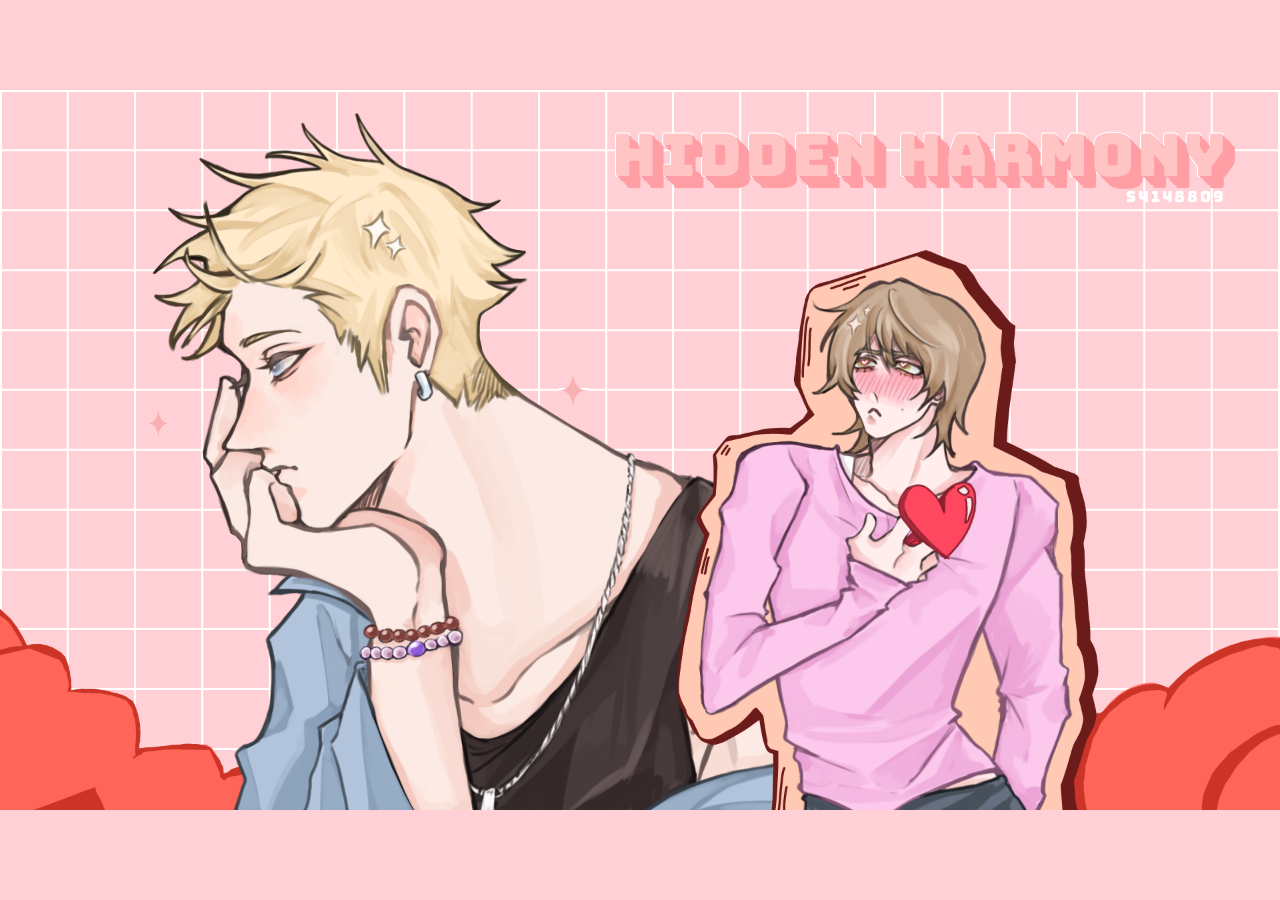
<file: index.html>
<!DOCTYPE html>
<html lang="en">
<head>
  <meta charset="UTF-8">
  <meta name="viewport" content="width=device-width, initial-scale=1">
  <title>Poem &amp; Illustrations</title>
  <link rel="icon" href="images/heart.png">
  <link rel="preconnect" href="https://fonts.googleapis.com">
  <link rel="preconnect" href="https://fonts.gstatic.com" crossorigin>
  <link href="https://fonts.googleapis.com/css2?family=Bungee&family=Noto+Serif&display=swap" rel="stylesheet">
  <link rel="stylesheet" href="css/style.css">
</head>
<body>
  <main class="stage" id="stage">

    <!-- Slide 1: landing -->
    <section class="slide is-active" id="slide-1" aria-label="Start">
      <img class="slide__bg" src="images/slide1-scene.png" alt="Two illustrated characters on a pink grid background" draggable="false">
      <!-- The two pink sparkles are baked into the scene; patches hide them and animated copies sit on top -->
      <div class="sparkles" aria-hidden="true">
        <span class="sparkle-patch sparkle-patch--1"></span>
        <span class="sparkle-patch sparkle-patch--2"></span>
        <svg class="sparkle sparkle--1" viewBox="0 0 100 140"><path d="M50 0Q56 62 100 70Q56 78 50 140Q44 78 0 70Q44 62 50 0Z"/></svg>
        <svg class="sparkle sparkle--2" viewBox="0 0 100 140"><path d="M50 0Q56 62 100 70Q56 78 50 140Q44 78 0 70Q44 62 50 0Z"/></svg>
      </div>
      <h1 class="title">Hidden Harmony<span class="title__id">s4148809</span></h1>
      <button class="heart" id="heart" type="button" aria-label="Open the poem">
        <img src="images/heart.png" alt="" draggable="false">
      </button>
    </section>

    <!-- Slide 2: record sleeves (left) + spinning record (right). Layers from the Figma file, "Bg2" frames. -->
    <section class="slide slide--records" id="slide-2" aria-label="Records">
      <img class="slide__bg" src="images/slide2/bg.png" alt="" draggable="false">

      <!-- Section 1: stack of sleeves. The first in the markup is on top. -->
      <div class="sleeves" id="sleeves">
        <button class="fig sleeve sleeve--blue" type="button" aria-label="Record sleeve 1 of 3, show the next one">
          <img src="images/slide2/sleeve-blue.png" alt="" draggable="false">
          <span class="sleeve__text">
            <span class="st st--top">In the late-night studio under soft golden light,</span>
            <span class="st st--top">I sits by the keys, lost in deep thought.</span>
            <span class="st st--low">Each melody rises from the depths of my heart,</span>
            <span class="st st--low">Sent to you, my inspired extraordinary muse.</span>
          </span>
        </button>
        <button class="fig sleeve sleeve--purple" type="button" aria-label="Record sleeve 2 of 3, show the next one">
          <img src="images/slide2/sleeve-purple.png" alt="" draggable="false">
          <span class="sleeve__text">
            <span class="st st--top">Beneath the dazzling glow of the stage lights,</span>
            <span class="st st--top">Jamie, you moves gracefully like drifting clouds.</span>
            <span class="st st--low">Every dance step blends into each beat,</span>
            <span class="st st--low">Making my heart flutter beyond words.</span>
          </span>
        </button>
        <button class="fig sleeve sleeve--pink" type="button" aria-label="Record sleeve 3 of 3, continue to the next slide">
          <img src="images/slide2/sleeve-pink.png" alt="" draggable="false">
          <span class="sleeve__text">
            <span class="st st--top">I never got to tell you how much i like you,</span>
            <span class="st st--top">I hide my feelings inside a love song.</span>
            <span class="st st--low">Every low and high note carries the shadow</span>
            <span class="st st--low">Of you alone, my cherished bandmate.</span>
          </span>
        </button>
      </div>

      <!-- Section 2: spinning record (visual only, no audio) with fading notes -->
      <div class="player" aria-hidden="true">
        <img class="fig platter" src="images/slide2/platter.png" alt="" draggable="false">
        <img class="fig dots"    src="images/slide2/dots.png"    alt="" draggable="false">
        <img class="fig record"  src="images/slide2/record.png"  alt="" draggable="false">
        <img class="fig tonearm" src="images/slide2/tonearm.png" alt="" draggable="false">
        <img class="fig pivot"   src="images/slide2/pivot.png"   alt="" draggable="false">
        <img class="fig note note--1" src="images/slide2/note-a.png" alt="" draggable="false">
        <img class="fig note note--2" src="images/slide2/note-b.png" alt="" draggable="false">
        <img class="fig note note--3" src="images/slide2/note-c.png" alt="" draggable="false">
        <img class="fig note note--4" src="images/slide2/note-c.png" alt="" draggable="false">
        <img class="fig note note--5" src="images/slide2/note-b.png" alt="" draggable="false">
      </div>
    </section>

    <!-- Slide 3: dancing characters, falling confetti, drag the skull to start over. Layers from the Figma "Bg3" frame. -->
    <section class="slide slide--dance" id="slide-3" aria-label="Finale">
      <img class="slide__bg" src="images/slide3/bg.png" alt="" draggable="false">
      <div class="confetti" id="confetti" aria-hidden="true"></div>
      <img class="slide__bg" src="images/slide3/fade.png" alt="" draggable="false">
      <!-- Hidden message between the dancers: faint until hovered -->
      <div class="whisper">
        <p class="whisper__line">May you would find a warm blanket in this cold world,</p>
        <p class="whisper__line">If you can't find any, I will find it for you.</p>
        <p class="whisper__line">These feelings go beyond mere soulmates,</p>
        <p class="whisper__line">Like music and dance forever in harmony.</p>
        <p class="whisper__line">I love you, Jamie.</p>
      </div>
      <div class="fig dancer dancer--right"><img src="images/slide3/char-right.png" alt="A man in a long tan coat dancing" draggable="false"></div>
      <div class="fig dancer dancer--left"><img src="images/slide3/char-left.png" alt="A blond man in a dark coat dancing" draggable="false"></div>
      <img class="fig skull skull--right" id="skull-target" src="images/slide3/skull-right.png" alt="" draggable="false">
      <button class="fig skull skull--left" id="skull-handle" type="button" aria-label="Drag this skull into the other one to start over">
        <img src="images/slide3/skull-left.png" alt="" draggable="false">
      </button>
    </section>

  </main>

  <!-- Background music (YouTube, audio only): player is kept off-screen; the button mutes / unmutes -->
  <div class="music-player" aria-hidden="true"><div id="music-player"></div></div>
  <button class="music-toggle" id="music-toggle" type="button" hidden>
    <svg class="music-toggle__on" viewBox="0 0 24 24" aria-hidden="true"><path d="M3 9v6h4l5 4V5L7 9H3zm13.5 3a4.5 4.5 0 0 0-2.5-4v8a4.5 4.5 0 0 0 2.5-4zM14 3.2v2.1a7 7 0 0 1 0 13.4v2.1a9 9 0 0 0 0-17.6z"/></svg>
    <svg class="music-toggle__off" viewBox="0 0 24 24" aria-hidden="true"><path d="M3 9v6h4l5 4V5L7 9H3zm13.6 3 2.4-2.4-1.4-1.4-2.4 2.4-2.4-2.4-1.4 1.4 2.4 2.4-2.4 2.4 1.4 1.4 2.4-2.4 2.4 2.4 1.4-1.4-2.4-2.4z"/></svg>
  </button>

  <script src="js/confetti-pieces.js"></script>
  <script src="js/main.js"></script>
  <script src="js/music.js"></script>
</body>
</html>
</file>
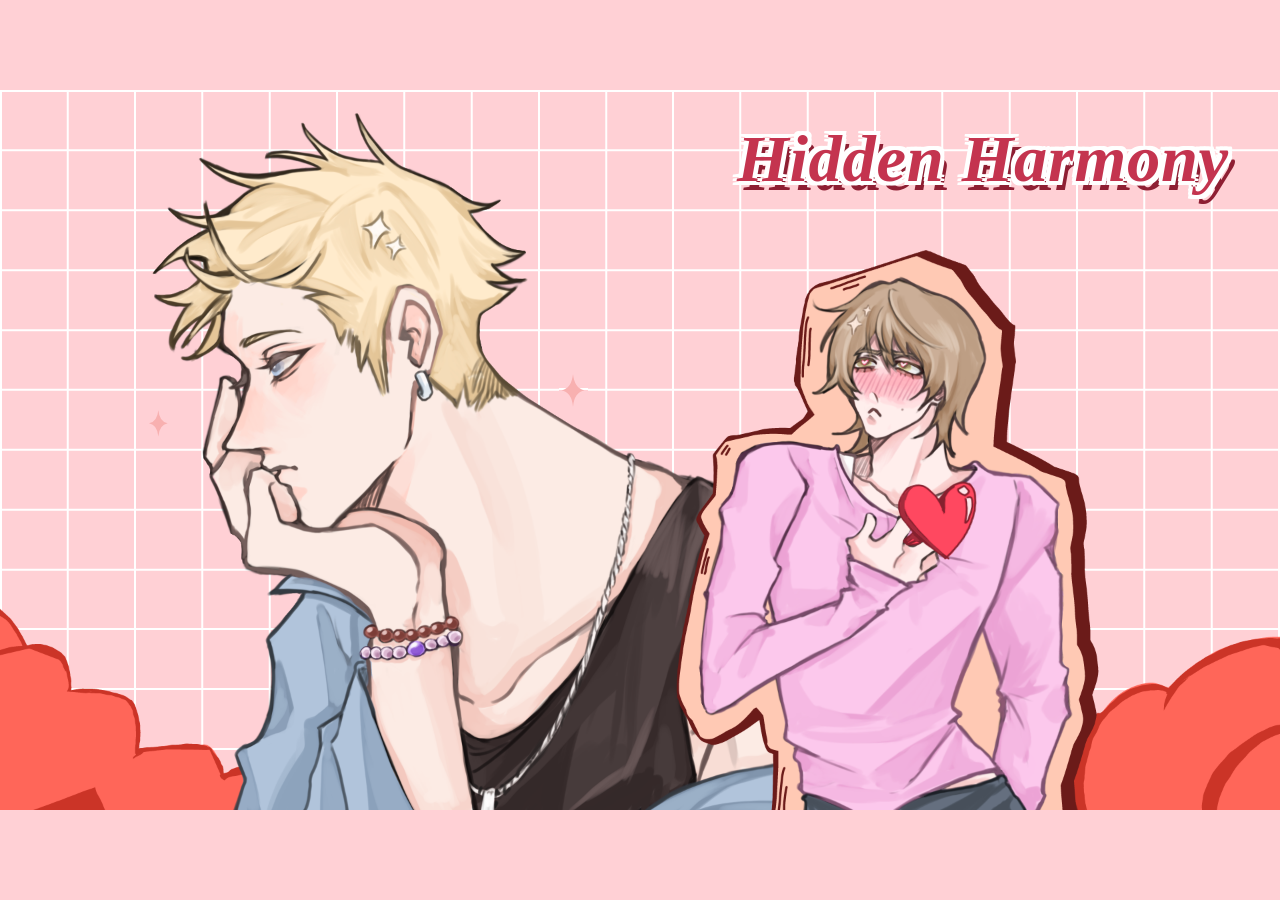
<file: poem-website/index.html>
<!DOCTYPE html>
<html lang="en">
<head>
  <meta charset="UTF-8">
  <meta name="viewport" content="width=device-width, initial-scale=1">
  <title>Poem &amp; Illustrations</title>
  <link rel="icon" href="images/heart.png">
  <link rel="stylesheet" href="css/style.css">
</head>
<body>
  <main class="stage" id="stage">

    <!-- Slide 1: landing -->
    <section class="slide is-active" id="slide-1" aria-label="Start">
      <img class="slide__bg" src="images/slide1-scene.png" alt="Two illustrated characters on a pink grid background" draggable="false">
      <!-- The two pink sparkles are baked into the scene; patches hide them and animated copies sit on top -->
      <div class="sparkles" aria-hidden="true">
        <span class="sparkle-patch sparkle-patch--1"></span>
        <span class="sparkle-patch sparkle-patch--2"></span>
        <svg class="sparkle sparkle--1" viewBox="0 0 100 140"><path d="M50 0Q56 62 100 70Q56 78 50 140Q44 78 0 70Q44 62 50 0Z"/></svg>
        <svg class="sparkle sparkle--2" viewBox="0 0 100 140"><path d="M50 0Q56 62 100 70Q56 78 50 140Q44 78 0 70Q44 62 50 0Z"/></svg>
      </div>
      <h1 class="title">Hidden Harmony</h1>
      <button class="heart" id="heart" type="button" aria-label="Open the poem">
        <img src="images/heart.png" alt="" draggable="false">
      </button>
    </section>

    <!-- Slide 2: record sleeves (left) + spinning record (right). Layers from the Figma file, "Bg2" frames. -->
    <section class="slide slide--records" id="slide-2" aria-label="Records">
      <img class="slide__bg" src="images/slide2/bg.png" alt="" draggable="false">

      <!-- Section 1: stack of sleeves. The first in the markup is on top. -->
      <div class="sleeves" id="sleeves">
        <button class="fig sleeve sleeve--blue" type="button" aria-label="Record sleeve 1 of 3, show the next one">
          <img src="images/slide2/sleeve-blue.png" alt="" draggable="false">
        </button>
        <button class="fig sleeve sleeve--purple" type="button" aria-label="Record sleeve 2 of 3, show the next one">
          <img src="images/slide2/sleeve-purple.png" alt="" draggable="false">
        </button>
        <button class="fig sleeve sleeve--pink" type="button" aria-label="Record sleeve 3 of 3, continue to the next slide">
          <img src="images/slide2/sleeve-pink.png" alt="" draggable="false">
        </button>
      </div>

      <!-- Section 2: spinning record (visual only, no audio) with fading notes -->
      <div class="player" aria-hidden="true">
        <img class="fig platter" src="images/slide2/platter.png" alt="" draggable="false">
        <img class="fig dots"    src="images/slide2/dots.png"    alt="" draggable="false">
        <img class="fig record"  src="images/slide2/record.png"  alt="" draggable="false">
        <img class="fig tonearm" src="images/slide2/tonearm.png" alt="" draggable="false">
        <img class="fig pivot"   src="images/slide2/pivot.png"   alt="" draggable="false">
        <img class="fig note note--1" src="images/slide2/note-a.png" alt="" draggable="false">
        <img class="fig note note--2" src="images/slide2/note-b.png" alt="" draggable="false">
        <img class="fig note note--3" src="images/slide2/note-c.png" alt="" draggable="false">
        <img class="fig note note--4" src="images/slide2/note-c.png" alt="" draggable="false">
        <img class="fig note note--5" src="images/slide2/note-b.png" alt="" draggable="false">
      </div>
    </section>

    <!-- Slide 3: dancing characters, falling confetti, drag the skull to start over. Layers from the Figma "Bg3" frame. -->
    <section class="slide slide--dance" id="slide-3" aria-label="Finale">
      <img class="slide__bg" src="images/slide3/bg.png" alt="" draggable="false">
      <div class="confetti" id="confetti" aria-hidden="true"></div>
      <img class="slide__bg" src="images/slide3/fade.png" alt="" draggable="false">
      <div class="fig dancer dancer--right"><img src="images/slide3/char-right.png" alt="A man in a long tan coat dancing" draggable="false"></div>
      <div class="fig dancer dancer--left"><img src="images/slide3/char-left.png" alt="A blond man in a dark coat dancing" draggable="false"></div>
      <img class="fig skull skull--right" id="skull-target" src="images/slide3/skull-right.png" alt="" draggable="false">
      <button class="fig skull skull--left" id="skull-handle" type="button" aria-label="Drag this skull into the other one to start over">
        <img src="images/slide3/skull-left.png" alt="" draggable="false">
      </button>
    </section>

  </main>
  <script src="js/confetti-pieces.js"></script>
  <script src="js/main.js"></script>
</body>
</html>
</file>
<file: css/style.css>
:root { --pink: #ffd0d5; --ease: cubic-bezier(.22,.9,.3,1.2); }
* { box-sizing: border-box; margin: 0; }
html, body { height: 100%; background: var(--pink); overflow: hidden; font-family: "Georgia", serif; }

/* 16:9 stage, scaled to fit any window */
.stage {
  position: absolute; inset: 0; margin: auto;
  width: min(100vw, calc(100vh * 16 / 9));
  height: min(100vh, calc(100vw * 9 / 16));
  overflow: hidden; background: var(--pink);
  container-type: size; /* lets text scale with the stage via cqw units */
}

/* Slide 1 title: top-right corner, in the empty grid area above the second character */
.title {
  position: absolute; top: 5%; right: 4%;
  font-family: "Bungee", "Arial Black", Impact, sans-serif;
  font-size: 4.6cqw; font-weight: 400; text-transform: uppercase; line-height: 1;
  letter-spacing: .05em; color: #ffc4c4; text-align: right;
  /* chunky pink 3D block lettering with a thin white outline */
  -webkit-text-stroke: .035em #fff; paint-order: stroke fill;
  text-shadow:
    .04em .04em 0 #ff9ea4, .08em .08em 0 #ff9ea4, .12em .12em 0 #ff9ea4,
    .16em .16em 0 #ff9ea4, .2em .2em 0 #ff9ea4;
  user-select: none; pointer-events: none;
}

/* Student ID under the title: same font, much smaller, plain white, right-aligned at the bottom */
.title__id {
  display: block; margin-top: .3em; padding-right: .2em;
  font-size: .26em; letter-spacing: .12em; color: #fff;
  -webkit-text-stroke: 0; text-shadow: none;
}

/* Slides */
.slide {
  position: absolute; inset: 0;
  opacity: 0; visibility: hidden; transform: scale(1.04);
  transition: opacity .7s ease, transform .7s ease, visibility 0s .7s;
}
.slide.is-active { opacity: 1; visibility: visible; transform: none; transition-delay: 0s; }
.slide.is-leaving { opacity: 0; transform: scale(1.12); }
.slide__bg { position: absolute; inset: 0; width: 100%; height: 100%; object-fit: cover; user-select: none; }

/* Animated sparkles on slide 1. Positions are pixel boxes on the 1920x1080 scene, as percentages.
   Patches paint over the static sparkles in the image (patch 2 redraws the grid line at y=448-450). */
.sparkles { position: absolute; inset: 0; pointer-events: none; }
.sparkle-patch { position: absolute; background: var(--pink); }
.sparkle-patch--1 { left: 11.406%; top: 43.889%; width: 1.875%; height: 4.722%; }   /* 219,474 36x51 */
.sparkle-patch--2 {                                                                    /* 838,422 44x57 */
  left: 43.646%; top: 39.074%; width: 2.292%; height: 5.278%;
  background: linear-gradient(var(--pink) 45.6%, #fff 45.6% 50.9%, var(--pink) 50.9%);
}
.sparkle {
  position: absolute; fill: #f8b0b0; overflow: visible;
  animation: twinkle 2.8s ease-in-out infinite;
  filter: drop-shadow(0 0 0 rgba(255,255,255,0));
}
.sparkle--1 { left: 11.615%; top: 44.259%; width: 1.458%; height: 3.981%; }           /* 223,478 28x43 */
.sparkle--2 { left: 43.854%; top: 39.444%; width: 1.875%; height: 4.537%;             /* 842,426 36x49 */
  animation-duration: 3.4s; animation-delay: -1.3s; }
@keyframes twinkle {
  0%, 100% { transform: translateY(0) scale(1) rotate(0deg); opacity: 1; }
  25%      { transform: translateY(-8%) scale(1.18) rotate(8deg); opacity: 1;
             filter: drop-shadow(0 0 .35em rgba(255,255,255,.9)); }
  50%      { transform: translateY(0) scale(.82) rotate(0deg); opacity: .75; }
  75%      { transform: translateY(6%) scale(1.06) rotate(-6deg); opacity: .95; }
}

/* Heart (position taken from the Figma layout: 1340,580 on a 1920x1080 canvas) */
.heart {
  position: absolute; left: 69.79%; top: 53.7%; width: 6.875%;
  aspect-ratio: 132 / 131;
  padding: 0; border: 0; background: none; cursor: pointer;
  transform-origin: 50% 50%;
  transition: transform .35s var(--ease), filter .35s ease;
  filter: drop-shadow(0 0 0 rgba(255,60,90,0));
}
.heart img { width: 100%; height: 100%; display: block; pointer-events: none; }
.heart:hover, .heart:focus-visible {
  transform: scale(1.4);
  filter: drop-shadow(0 6px 14px rgba(255,60,90,.45));
}
.heart:active { transform: scale(1.25); }
.heart:focus-visible { outline: none; }

/* ---------- Slide 2: record sleeves + spinning record ---------- */
/* .fig places an element using pixel values from the 1920x1080 Figma frame ("Bg2 1"),
   converted to percentages so it scales with the stage. */
.fig {
  position: absolute;
  left: calc(var(--x) / 1920 * 100%); top: calc(var(--y) / 1080 * 100%);
  width: calc(var(--w) / 1920 * 100%); height: calc(var(--h) / 1080 * 100%);
  user-select: none;
}

/* Section 1: sleeves. Each is a 799x799 Figma layer rotated about its centre. Figma reports a rotated
   layer by its rotated top-left corner, so x/y here are the centre minus 399.5. */
.sleeves { position: absolute; inset: 0; }
.sleeve {
  --w: 799; --h: 799; --r: 0deg;
  padding: 0; border: 0; background: none; cursor: pointer;
  transform: rotate(var(--r));
  transition: transform .8s cubic-bezier(.6,.05,.3,1), opacity .6s ease .15s, filter .3s ease;
  filter: drop-shadow(0 .8cqh 1.4cqh rgba(90, 40, 60, .18));
}
.sleeve img { width: 100%; height: 100%; display: block; pointer-events: none; }
/* Poem text on the coloured panel of each sleeve (moves, tilts and slides out with the sleeve) */
.sleeve__text {
  position: absolute; left: 6.3%; top: 18%; width: 56%;
  font-family: "Noto Serif", Georgia, serif; font-size: 1.62cqw; line-height: 1.3;
  text-align: left; color: var(--ink, #fff); pointer-events: none;
}
.st { display: block; margin-bottom: 1.3em; }
.st--top { width: 54%; }   /* narrow where the panel is narrow (upper part) */
.st--low { width: 90%; }   /* wider where the panel bulges out (lower part) */
.sleeve--blue   { --ink: #dcecf5; }
.sleeve--purple { --ink: #e8dcf2; }
.sleeve--pink   { --ink: #fde0f0; }
.sleeve:not(.is-top) { pointer-events: none; }
.sleeve.is-top:hover, .sleeve.is-top:focus-visible {
  transform: translate(-1.5%, -2.5%) rotate(var(--r)) scale(1.02);
  filter: drop-shadow(0 2cqh 2.4cqh rgba(90, 40, 60, .28));
  outline: none;
}
.sleeve--blue   { z-index: 3; --x: 94.4;  --y: 219.7; --r: 14.18deg; }   /* Figma "disc3" */
.sleeve--purple { z-index: 2; --x: 25;    --y: 120;   }                  /* Figma "disc2" */
.sleeve--pink   { z-index: 1; --x: 46.5;  --y: 200.1; --r: -11.66deg; }  /* Figma "disc1" */
/* Slide out to the lower left, the direction the Figma frames move them */
.sleeve--blue.is-out   { transform: translate(-150%, 30%) rotate(-8deg); }
.sleeve--purple.is-out { transform: translate(-130%, 45%) rotate(-14deg); }
.sleeve--pink.is-out   { transform: translate(-140%, 25%) rotate(-28deg); }
.sleeve.is-out { opacity: 0; pointer-events: none; }

/* Section 2: record player */
.player { position: absolute; inset: 0; pointer-events: none; }
.platter { --x: 975.5;  --y: 167.5; --w: 907;   --h: 859.5; }
.record  { --x: 1002.2; --y: 191.4; --w: 835;   --h: 835;
           animation: spin 6s linear infinite; }
.tonearm { --x: 1717.5; --y: 246;   --w: 73;    --h: 252; }
.dots    { --x: 1600.1; --y: 195.9; --w: 248.3; --h: 234; }   /* Figma "discwaves3", under the record */
.pivot   { --x: 1706.6; --y: 160.9; --w: 133.9; --h: 173; }
@keyframes spin { to { transform: rotate(360deg); } }

/* Notes: positions are the spots the notes take across the Figma frames. They take turns fading in and out. */
.note { opacity: 0; animation: note-fade 6s ease-in-out infinite; }
.note--1 { --x: 888.5;  --y: 104.4; --w: 50.8; --h: 95.3;  animation-delay: 0s; }
.note--2 { --x: 1613.6; --y: 26.4;  --w: 51.7; --h: 105.8; animation-delay: -1.2s; }
.note--3 { --x: 932.6;  --y: 844;   --w: 72.8; --h: 96.5;  animation-delay: -2.4s; }
.note--4 { --x: 1757.6; --y: 965;   --w: 72.8; --h: 96.5;  animation-delay: -3.6s; }
.note--5 { --x: 1839.6; --y: 961.4; --w: 51.7; --h: 105.8; animation-delay: -4.8s; }
@keyframes note-fade {
  0%   { opacity: 0; transform: translateY(12%) rotate(-6deg); }
  20%  { opacity: 1; }
  55%  { opacity: 1; transform: translateY(-8%) rotate(4deg); }
  80%, 100% { opacity: 0; transform: translateY(-20%) rotate(8deg); }
}

/* ---------- Slide 3: dancers, confetti, skull "slide to start over" ---------- */
/* Positions are pixels in the 1920x1080 Figma frame "Bg3", via .fig */

/* Background music: off-screen player + small mute button in the bottom-right corner */
.music-player { position: fixed; left: -300px; top: 0; width: 200px; height: 200px; overflow: hidden; pointer-events: none; }
.music-toggle {
  position: fixed; right: 14px; bottom: 14px; z-index: 50;
  width: 40px; height: 40px; padding: 9px; border: 0; border-radius: 50%; cursor: pointer;
  background: rgba(255, 255, 255, .75); color: #c4344f;
  box-shadow: 0 2px 8px rgba(90, 40, 60, .25); transition: transform .2s ease, background .2s ease;
}
.music-toggle[hidden] { display: none; }
.music-toggle:hover { transform: scale(1.1); background: #fff; }
.music-toggle svg { width: 100%; height: 100%; fill: currentColor; display: block; }
.music-toggle .music-toggle__off, .music-toggle.is-muted .music-toggle__on { display: none; }
.music-toggle.is-muted .music-toggle__off { display: block; }

/* Hidden message in the gap between the two dancers. Faint (a slightly lighter shade of the
   crimson background) until hovered, then each line glows up in soft pink. */
.whisper {
  position: absolute; left: 50%; top: 44%; transform: translate(-50%, -50%);
  width: 25cqw; text-align: center;
  font-family: "Noto Serif", Georgia, serif; font-size: 1.65cqw; line-height: 1.4;
}
.whisper__line {
  margin: 0 0 1.1em; padding: .15em 0;
  color: rgba(255, 190, 205, .2);
  transition: color .6s ease, text-shadow .6s ease, transform .6s ease;
  cursor: default;
}
.whisper__line:last-child { margin-bottom: 0; }
.whisper__line:hover {
  color: #ffe6ec; transform: scale(1.04);
  text-shadow: 0 0 1.2cqw rgba(255, 220, 230, .55);
}

/* Confetti: one element per paper piece, built by js/main.js from js/confetti-pieces.js */
.confetti { position: absolute; inset: 0; pointer-events: none; }
.confetti span {
  position: absolute; background: url(../images/slide3/confetti.png) no-repeat;
  will-change: transform;
}

/* Characters bob gently. They only move down from the Figma position, so their cropped
   bottom edges never lift into view. */
.dancer img { width: 100%; height: 100%; display: block; user-select: none; }
.dancer { animation: bob 3.6s ease-in-out infinite alternate; }
.dancer--left  { --x: 0;    --y: 41; --w: 804; --h: 1041; }
.dancer--right { --x: 1153; --y: 96; --w: 763; --h: 984; animation-duration: 4.3s; animation-delay: -1.5s; }
@keyframes bob { from { transform: translateY(0); } to { transform: translateY(1.4%); } }

/* Skulls: drag the left one into the right one */
.skull--right { --x: 974.95; --y: 806.47; --w: 123.5; --h: 138; z-index: 1; }
.skull--left  {
  --x: 766.05; --y: 774; --w: 145.2; --h: 182; z-index: 2;
  padding: 0; border: 0; background: none; cursor: grab; touch-action: none;
  animation: nudge 2.4s ease-in-out 1.2s infinite;
}
.skull--left img { width: 100%; height: 100%; display: block; pointer-events: none; }
.skull--left:focus-visible { outline: .4cqh dashed #fff; outline-offset: .6cqh; border-radius: 1cqh; }
.skull--left.is-dragging { cursor: grabbing; animation: none; }
.skull--left.is-returning { animation: none; transition: transform .45s cubic-bezier(.3,1.4,.5,1); }
.skull--left.is-hit { animation: none; }
.skull--right.is-hit { animation: hit .5s ease-out; }
/* Idle hint: a small push towards the other skull */
@keyframes nudge {
  0%, 60%, 100% { transform: translateX(0) rotate(0); }
  70% { transform: translateX(12%) rotate(6deg); }
  80% { transform: translateX(0) rotate(0); }
  88% { transform: translateX(6%) rotate(3deg); }
}
@keyframes hit {
  0% { transform: none; }
  30% { transform: translateX(14%) rotate(14deg) scale(1.08); }
  60% { transform: translateX(-4%) rotate(-6deg); }
  100% { transform: none; }
}

@media (prefers-reduced-motion: reduce) {
  .dancer, .skull--left { animation: none; }
  .slide, .heart { transition-duration: .01s; }
  .sparkle { animation: none; }
  .record { animation-duration: 20s; }
  .note { animation: none; opacity: 1; }
  .sleeve { transition-duration: .01s; }
}
</file>
<file: poem-website/css/style.css>
:root { --pink: #ffd0d5; --ease: cubic-bezier(.22,.9,.3,1.2); }
* { box-sizing: border-box; margin: 0; }
html, body { height: 100%; background: var(--pink); overflow: hidden; font-family: "Georgia", serif; }

/* 16:9 stage, scaled to fit any window */
.stage {
  position: absolute; inset: 0; margin: auto;
  width: min(100vw, calc(100vh * 16 / 9));
  height: min(100vh, calc(100vw * 9 / 16));
  overflow: hidden; background: var(--pink);
  container-type: size; /* lets text scale with the stage via cqw units */
}

/* Slide 1 title: top-right corner, in the empty grid area above the second character */
.title {
  position: absolute; top: 5%; right: 4%;
  font-size: 5.2cqw; font-weight: 700; font-style: italic; line-height: 1;
  letter-spacing: .01em; color: #c4344f; text-align: right;
  /* white sticker-style outline + soft shadow, echoing the cut-out character */
  text-shadow:
    -.06em -.06em 0 #fff, .06em -.06em 0 #fff, -.06em .06em 0 #fff, .06em .06em 0 #fff,
    0 .06em 0 #fff, 0 -.06em 0 #fff, .06em 0 0 #fff, -.06em 0 0 #fff,
    .1em .14em 0 #8e1f33;
  user-select: none; pointer-events: none;
}

/* Slides */
.slide {
  position: absolute; inset: 0;
  opacity: 0; visibility: hidden; transform: scale(1.04);
  transition: opacity .7s ease, transform .7s ease, visibility 0s .7s;
}
.slide.is-active { opacity: 1; visibility: visible; transform: none; transition-delay: 0s; }
.slide.is-leaving { opacity: 0; transform: scale(1.12); }
.slide__bg { position: absolute; inset: 0; width: 100%; height: 100%; object-fit: cover; user-select: none; }

/* Animated sparkles on slide 1. Positions are pixel boxes on the 1920x1080 scene, as percentages.
   Patches paint over the static sparkles in the image (patch 2 redraws the grid line at y=448-450). */
.sparkles { position: absolute; inset: 0; pointer-events: none; }
.sparkle-patch { position: absolute; background: var(--pink); }
.sparkle-patch--1 { left: 11.406%; top: 43.889%; width: 1.875%; height: 4.722%; }   /* 219,474 36x51 */
.sparkle-patch--2 {                                                                    /* 838,422 44x57 */
  left: 43.646%; top: 39.074%; width: 2.292%; height: 5.278%;
  background: linear-gradient(var(--pink) 45.6%, #fff 45.6% 50.9%, var(--pink) 50.9%);
}
.sparkle {
  position: absolute; fill: #f8b0b0; overflow: visible;
  animation: twinkle 2.8s ease-in-out infinite;
  filter: drop-shadow(0 0 0 rgba(255,255,255,0));
}
.sparkle--1 { left: 11.615%; top: 44.259%; width: 1.458%; height: 3.981%; }           /* 223,478 28x43 */
.sparkle--2 { left: 43.854%; top: 39.444%; width: 1.875%; height: 4.537%;             /* 842,426 36x49 */
  animation-duration: 3.4s; animation-delay: -1.3s; }
@keyframes twinkle {
  0%, 100% { transform: translateY(0) scale(1) rotate(0deg); opacity: 1; }
  25%      { transform: translateY(-8%) scale(1.18) rotate(8deg); opacity: 1;
             filter: drop-shadow(0 0 .35em rgba(255,255,255,.9)); }
  50%      { transform: translateY(0) scale(.82) rotate(0deg); opacity: .75; }
  75%      { transform: translateY(6%) scale(1.06) rotate(-6deg); opacity: .95; }
}

/* Heart (position taken from the Figma layout: 1340,580 on a 1920x1080 canvas) */
.heart {
  position: absolute; left: 69.79%; top: 53.7%; width: 6.875%;
  aspect-ratio: 132 / 131;
  padding: 0; border: 0; background: none; cursor: pointer;
  transform-origin: 50% 50%;
  transition: transform .35s var(--ease), filter .35s ease;
  filter: drop-shadow(0 0 0 rgba(255,60,90,0));
}
.heart img { width: 100%; height: 100%; display: block; pointer-events: none; }
.heart:hover, .heart:focus-visible {
  transform: scale(1.4);
  filter: drop-shadow(0 6px 14px rgba(255,60,90,.45));
}
.heart:active { transform: scale(1.25); }
.heart:focus-visible { outline: none; }

/* ---------- Slide 2: record sleeves + spinning record ---------- */
/* .fig places an element using pixel values from the 1920x1080 Figma frame ("Bg2 1"),
   converted to percentages so it scales with the stage. */
.fig {
  position: absolute;
  left: calc(var(--x) / 1920 * 100%); top: calc(var(--y) / 1080 * 100%);
  width: calc(var(--w) / 1920 * 100%); height: calc(var(--h) / 1080 * 100%);
  user-select: none;
}

/* Section 1: sleeves. Each is a 799x799 Figma layer rotated about its centre. Figma reports a rotated
   layer by its rotated top-left corner, so x/y here are the centre minus 399.5. */
.sleeves { position: absolute; inset: 0; }
.sleeve {
  --w: 799; --h: 799; --r: 0deg;
  padding: 0; border: 0; background: none; cursor: pointer;
  transform: rotate(var(--r));
  transition: transform .8s cubic-bezier(.6,.05,.3,1), opacity .6s ease .15s, filter .3s ease;
  filter: drop-shadow(0 .8cqh 1.4cqh rgba(90, 40, 60, .18));
}
.sleeve img { width: 100%; height: 100%; display: block; pointer-events: none; }
.sleeve:not(.is-top) { pointer-events: none; }
.sleeve.is-top:hover, .sleeve.is-top:focus-visible {
  transform: translate(-1.5%, -2.5%) rotate(var(--r)) scale(1.02);
  filter: drop-shadow(0 2cqh 2.4cqh rgba(90, 40, 60, .28));
  outline: none;
}
.sleeve--blue   { z-index: 3; --x: 94.4;  --y: 219.7; --r: 14.18deg; }   /* Figma "disc3" */
.sleeve--purple { z-index: 2; --x: 25;    --y: 120;   }                  /* Figma "disc2" */
.sleeve--pink   { z-index: 1; --x: 46.5;  --y: 200.1; --r: -11.66deg; }  /* Figma "disc1" */
/* Slide out to the lower left, the direction the Figma frames move them */
.sleeve--blue.is-out   { transform: translate(-150%, 30%) rotate(-8deg); }
.sleeve--purple.is-out { transform: translate(-130%, 45%) rotate(-14deg); }
.sleeve--pink.is-out   { transform: translate(-140%, 25%) rotate(-28deg); }
.sleeve.is-out { opacity: 0; pointer-events: none; }

/* Section 2: record player */
.player { position: absolute; inset: 0; pointer-events: none; }
.platter { --x: 975.5;  --y: 167.5; --w: 907;   --h: 859.5; }
.record  { --x: 1002.2; --y: 191.4; --w: 835;   --h: 835;
           animation: spin 6s linear infinite; }
.tonearm { --x: 1717.5; --y: 246;   --w: 73;    --h: 252; }
.dots    { --x: 1600.1; --y: 195.9; --w: 248.3; --h: 234; }   /* Figma "discwaves3", under the record */
.pivot   { --x: 1706.6; --y: 160.9; --w: 133.9; --h: 173; }
@keyframes spin { to { transform: rotate(360deg); } }

/* Notes: positions are the spots the notes take across the Figma frames. They take turns fading in and out. */
.note { opacity: 0; animation: note-fade 6s ease-in-out infinite; }
.note--1 { --x: 888.5;  --y: 104.4; --w: 50.8; --h: 95.3;  animation-delay: 0s; }
.note--2 { --x: 1613.6; --y: 26.4;  --w: 51.7; --h: 105.8; animation-delay: -1.2s; }
.note--3 { --x: 932.6;  --y: 844;   --w: 72.8; --h: 96.5;  animation-delay: -2.4s; }
.note--4 { --x: 1757.6; --y: 965;   --w: 72.8; --h: 96.5;  animation-delay: -3.6s; }
.note--5 { --x: 1839.6; --y: 961.4; --w: 51.7; --h: 105.8; animation-delay: -4.8s; }
@keyframes note-fade {
  0%   { opacity: 0; transform: translateY(12%) rotate(-6deg); }
  20%  { opacity: 1; }
  55%  { opacity: 1; transform: translateY(-8%) rotate(4deg); }
  80%, 100% { opacity: 0; transform: translateY(-20%) rotate(8deg); }
}

/* ---------- Slide 3: dancers, confetti, skull "slide to start over" ---------- */
/* Positions are pixels in the 1920x1080 Figma frame "Bg3", via .fig */

/* Confetti: one element per paper piece, built by js/main.js from js/confetti-pieces.js */
.confetti { position: absolute; inset: 0; pointer-events: none; }
.confetti span {
  position: absolute; background: url(../images/slide3/confetti.png) no-repeat;
  will-change: transform;
}

/* Characters bob gently. They only move down from the Figma position, so their cropped
   bottom edges never lift into view. */
.dancer img { width: 100%; height: 100%; display: block; user-select: none; }
.dancer { animation: bob 3.6s ease-in-out infinite alternate; }
.dancer--left  { --x: 0;    --y: 41; --w: 804; --h: 1041; }
.dancer--right { --x: 1153; --y: 96; --w: 763; --h: 984; animation-duration: 4.3s; animation-delay: -1.5s; }
@keyframes bob { from { transform: translateY(0); } to { transform: translateY(1.4%); } }

/* Skulls: drag the left one into the right one */
.skull--right { --x: 974.95; --y: 806.47; --w: 123.5; --h: 138; z-index: 1; }
.skull--left  {
  --x: 766.05; --y: 774; --w: 145.2; --h: 182; z-index: 2;
  padding: 0; border: 0; background: none; cursor: grab; touch-action: none;
  animation: nudge 2.4s ease-in-out 1.2s infinite;
}
.skull--left img { width: 100%; height: 100%; display: block; pointer-events: none; }
.skull--left:focus-visible { outline: .4cqh dashed #fff; outline-offset: .6cqh; border-radius: 1cqh; }
.skull--left.is-dragging { cursor: grabbing; animation: none; }
.skull--left.is-returning { animation: none; transition: transform .45s cubic-bezier(.3,1.4,.5,1); }
.skull--left.is-hit { animation: none; }
.skull--right.is-hit { animation: hit .5s ease-out; }
/* Idle hint: a small push towards the other skull */
@keyframes nudge {
  0%, 60%, 100% { transform: translateX(0) rotate(0); }
  70% { transform: translateX(12%) rotate(6deg); }
  80% { transform: translateX(0) rotate(0); }
  88% { transform: translateX(6%) rotate(3deg); }
}
@keyframes hit {
  0% { transform: none; }
  30% { transform: translateX(14%) rotate(14deg) scale(1.08); }
  60% { transform: translateX(-4%) rotate(-6deg); }
  100% { transform: none; }
}

@media (prefers-reduced-motion: reduce) {
  .dancer, .skull--left { animation: none; }
  .slide, .heart { transition-duration: .01s; }
  .sparkle { animation: none; }
  .record { animation-duration: 20s; }
  .note { animation: none; opacity: 1; }
  .sleeve { transition-duration: .01s; }
}
</file>
